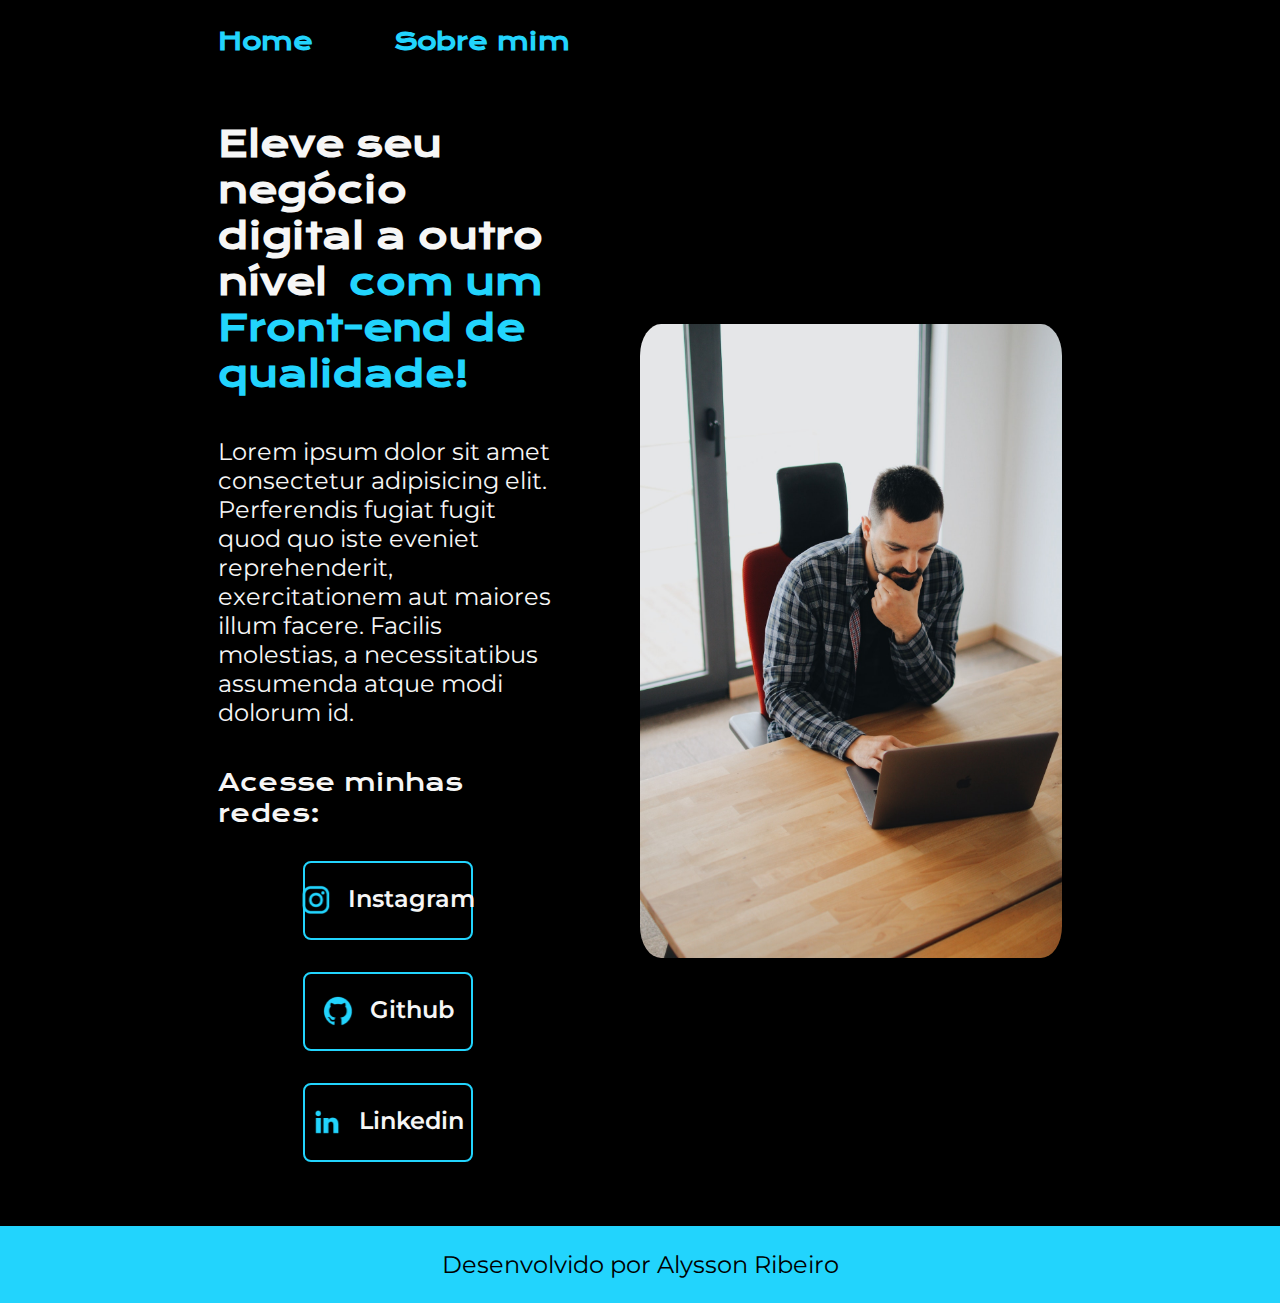
<file: index.html>
<!DOCTYPE html>
<html lang="pt-br">
<head>
    <meta charset="UTF-8">
    <meta http-equiv="X-UA-Compatible" content="IE=edge">
    <meta name="viewport" content="width=device-width, initial-scale=1.0">
    <link rel="stylesheet" href="/styles/style.css">
    <title>Portfolio</title>
</head>
<body>
    <header class="cabecalho">
        <nav class="cabecalho-menu">
            <a class="cabecalho-menu-link" href="index.html">Home</a>
            <a class="cabecalho-menu-link" href="about.html">Sobre mim</a>
        </nav>
    </header>
    <main class="apresentacao">
        <section class="apresentacao-conteudo">
            <h1 class="apresentacao-conteudo-titulo">Eleve seu negócio digital a outro nível <span class="destaque">com um Front-end de qualidade!</span></h1>
            <p class="apresentacao-conteudo-texto">Lorem ipsum dolor sit amet consectetur adipisicing elit. Perferendis fugiat fugit quod quo iste eveniet reprehenderit, exercitationem aut maiores illum facere. Facilis molestias, a necessitatibus assumenda atque modi dolorum id.</p>
            <div class="apresentacao-links">
                <h2 class="apresentacao-links-subtitulo">Acesse minhas redes:</h2>
                <a class="apresentacao-links-link" href="https://www.instagram.com/alyssuhrib/">
                    <img src="./imagens/assets/instagram.png" alt="Logo Instagram">
                    Instagram
                </a>
                <a class="apresentacao-links-link" href="https://github.com/alyssonrib">
                    <img src="./imagens/assets/github.png" alt="Logo Github">
                    Github
                </a>
                <a class="apresentacao-links-link" href="https://www.linkedin.com/in/alysson-ribeiro-7b0075271/">
                    <img src="./imagens/assets/linkedin.png" alt="Logo Linkedin">
                    Linkedin
                </a>
            </div>
        </section>
        <img class="apresentacao-imagem" src="/imagens/programador.png" alt="Foto Programando">
    </main>
    <footer class="rodape">
        <p>Desenvolvido por Alysson Ribeiro</p>
    </footer>
    
</body>
</html>
</file>
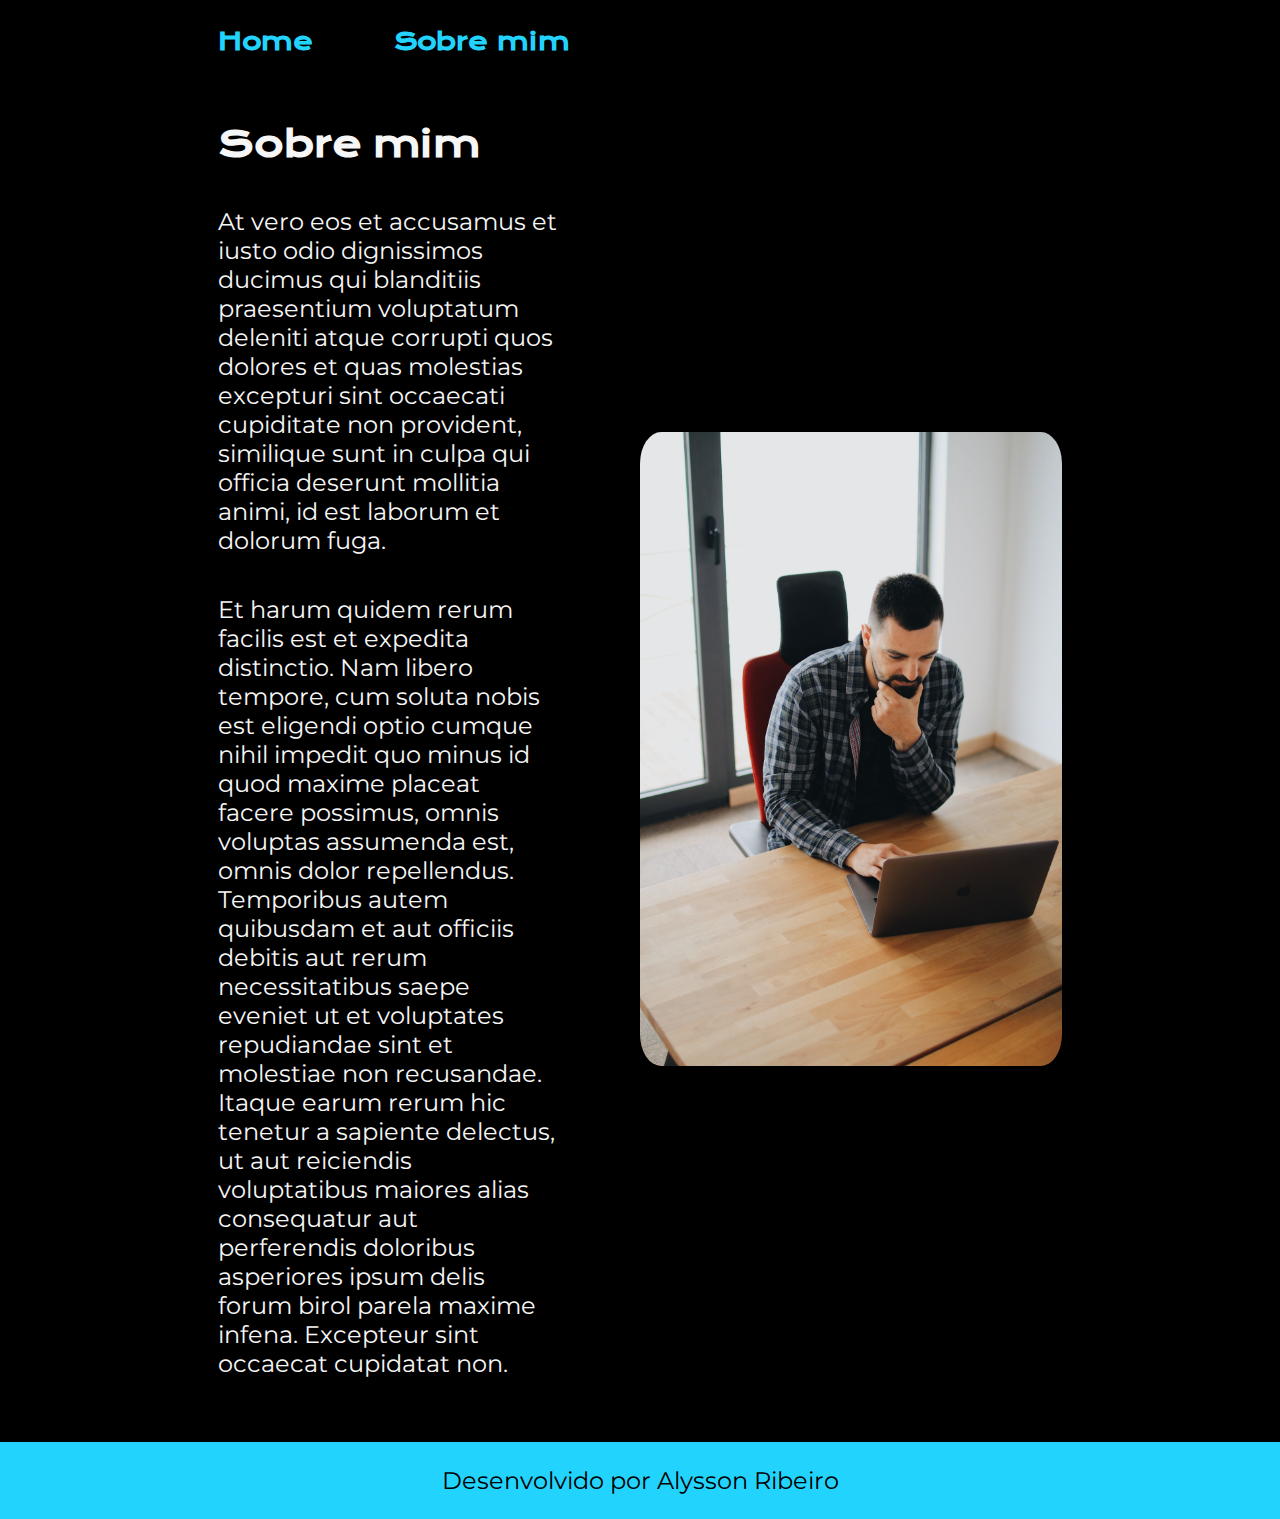
<file: about.html>
<!DOCTYPE html>
<html lang="pt-br">
<head>
    <meta charset="UTF-8">
    <meta http-equiv="X-UA-Compatible" content="IE=edge">
    <meta name="viewport" content="width=device-width, initial-scale=1.0">
    <link rel="stylesheet" href="./styles/style.css">
    <title>Sobre mim</title>
</head>
<body>
    <header class="cabecalho">
        <nav class="cabecalho-menu">
            <a class="cabecalho-menu-link" href="index.html">Home</a>
            <a class="cabecalho-menu-link" href="about.html">Sobre mim</a>
        </nav>
    </header>
    <main class="apresentacao">
        <section class="apresentacao-conteudo">
            <h1 class="apresentacao-conteudo-titulo">Sobre mim</h1>
            <p class="apresentacao-conteudo-texto">At vero eos et accusamus et iusto odio dignissimos ducimus qui blanditiis praesentium voluptatum deleniti atque corrupti quos dolores et quas molestias excepturi sint occaecati cupiditate non provident, similique sunt in culpa qui officia deserunt mollitia animi, id est laborum et dolorum fuga.</p>
            <p class="apresentacao-conteudo-texto">Et harum quidem rerum facilis est et expedita distinctio. Nam libero tempore, cum soluta nobis est eligendi optio cumque nihil impedit quo minus id quod maxime placeat facere possimus, omnis voluptas assumenda est, omnis dolor repellendus. Temporibus autem quibusdam et aut officiis debitis aut rerum necessitatibus saepe eveniet ut et voluptates repudiandae sint et molestiae non recusandae. Itaque earum rerum hic tenetur a sapiente delectus, ut aut reiciendis voluptatibus maiores alias consequatur aut perferendis doloribus asperiores ipsum delis forum birol parela maxime infena. Excepteur sint occaecat cupidatat non.</p>
        </section>
        <img class="apresentacao-imagem" src="/imagens/programador.png" alt="Foto Programando">
    </main>
    <footer class="rodape">
        <p>Desenvolvido por Alysson Ribeiro</p>
    </footer>
</body>
</html>
</file>
<file: styles/style.css>
@import url('https://fonts.googleapis.com/css2?family=Krona+One&family=Montserrat:wght@400;600&display=swap');

:root{
    --cor-primaria: #000000;
    --cor-secundaria: #f6f6f6;
    --cor-terciaria: #22D4FD;
    ---cor-hover: #272727;

    --font-primaria: 'Krona One', sans-serif;
    --font-secundaria: 'Montserrat', sans-serif;
}

* {
    margin: 0;
    padding: 0;
    box-sizing: border-box;
}

body {
    background-color: var(--cor-primaria);
    color: var(--cor-secundaria);
}

.cabecalho{
    padding: 2% 0% 0% 17%;
}

.cabecalho-menu{
    display: flex;
    gap: 80px;
}

.cabecalho-menu-link {
    font-family: var(--font-primaria);
    font-size: 1.5rem;
    font-weight: 600;
    color: var(--cor-terciaria);
    text-decoration: none;
}

.apresentacao {
    padding: 5% 17%;
    display: flex;
    align-items: center;
    justify-content: space-between;
    gap: 82px;
}

.apresentacao-conteudo-titulo {
    font-size: 36px;
    font-weight: bold;
    color: var(--cor-secundaria);
    font-family: var(--font-primaria);
}

.apresentacao-conteudo-texto{
    font-size: 1.5rem;
    font-family: var(--font-secundaria);
}

.destaque {
    color: var(--cor-terciaria);
    padding: 10px;
}

.apresentacao-conteudo{
    width: 50%;
    display: flex;
    flex-direction: column;
    gap: 40px;
}

.apresentacao-links{
    display: flex;
    flex-direction: column;
    justify-content: space-between;
    align-items: center;
    gap: 32px;
}

.apresentacao-links-subtitulo{
    font-family: var(--font-primaria);
    font-weight: 400;
    font-size: 1.5rem;
}

.apresentacao-links-link {
    display: flex;
    justify-content: center;
    gap: 16px;
    width: 50%;
    text-align: center;
    border-radius: 8px;
    font-size: 1.5rem;
    font-weight: 600;
    padding: 21.5px 0;
    text-decoration: none;
    color: var(--cor-secundaria);
    border: 2px solid var(--cor-terciaria);
    font-family: var(--font-secundaria);
}

.apresentacao-links-link:hover{
    background-color: var(---cor-hover);
}

.apresentacao-links-link img{
    width: 32px;
    height: 32px;
}

.apresentacao-imagem{
    width: 50%;
    border-radius: 5%;
}

.rodape{
    background-color: var(--cor-terciaria);
    color: var(--cor-primaria);
    padding: 24px;
    text-align: center;
    font-family: var(--font-secundaria);
    font-size: 1.5rem;
    font-weight: 400;
}

@media (max-width: 1200px){
    .cabecalho{
        padding: 5% 5% 2% 5%;
    }

    .cabecalho-menu{
        justify-content: center;
    }
    
    .apresentacao{
        flex-direction: column-reverse;
        padding: 5%;
    }

    .apresentacao-conteudo{
        width: auto;
    }

    
}
</file>
